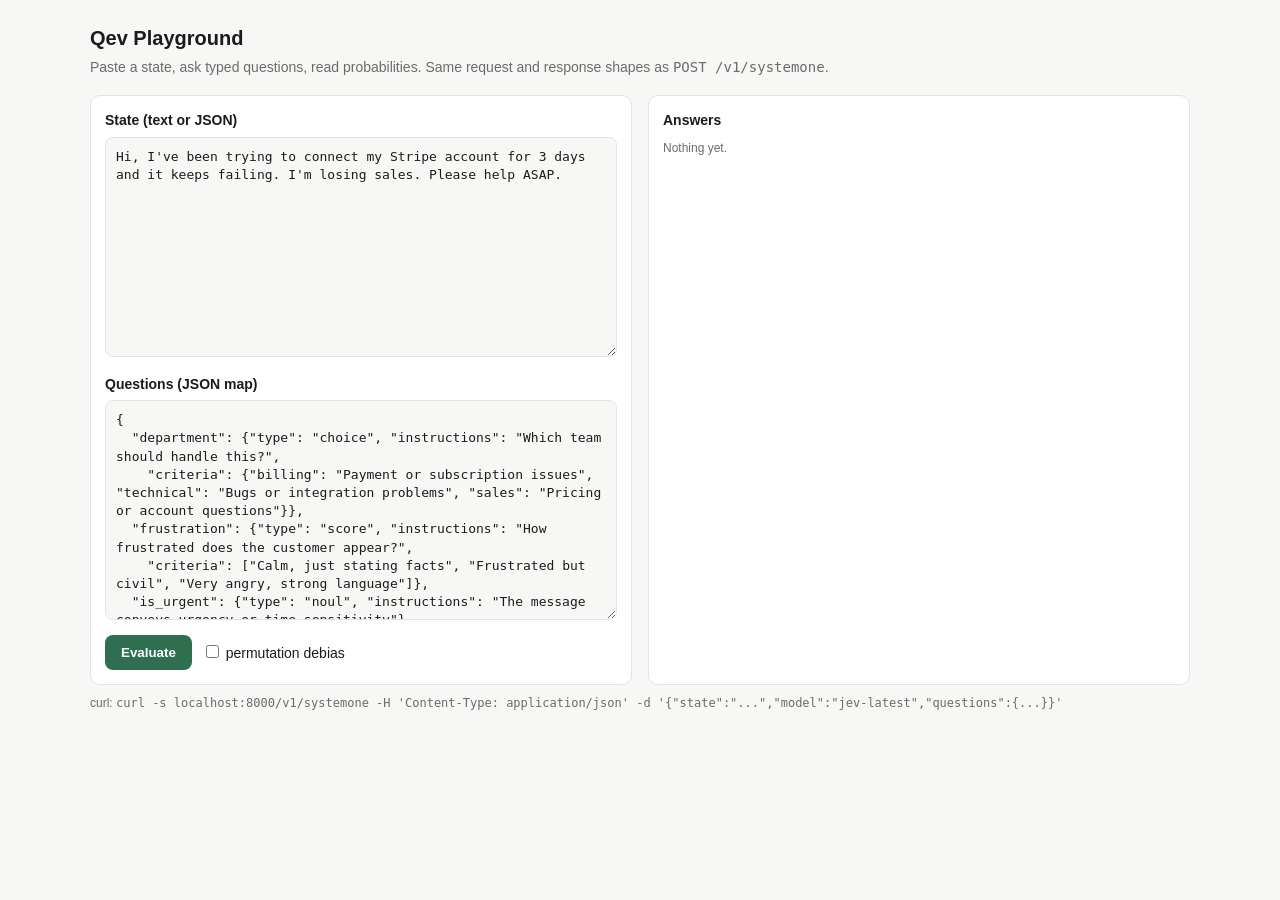
<file: qev/playground/index.html>
<!doctype html>
<html lang="en">
<head>
<meta charset="utf-8">
<meta name="viewport" content="width=device-width, initial-scale=1">
<title>Qev Playground</title>
<style>
  :root { --bg:#f7f7f5; --fg:#1b1b1b; --muted:#6b6b6b; --card:#fff; --line:#e3e3df; --acc:#2f6f4f; --bar:#8fd3ae; --warn:#c0392b; }
  @media (prefers-color-scheme: dark) { :root { --bg:#141414; --fg:#eaeaea; --muted:#9a9a9a; --card:#1e1e1e; --line:#333; --acc:#7cc79d; --bar:#2f6f4f; } }
  * { box-sizing: border-box; }
  body { margin:0; padding:24px 16px; background:var(--bg); color:var(--fg); font:14px/1.45 -apple-system,Segoe UI,Roboto,Helvetica,Arial,sans-serif; }
  main { max-width:1100px; margin:0 auto; }
  h1 { font-size:20px; margin:0 0 4px; } .sub { color:var(--muted); margin:0 0 18px; }
  .grid { display:grid; grid-template-columns: 1fr 1fr; gap:16px; } @media (max-width:820px){ .grid{ grid-template-columns:1fr; } }
  .card { background:var(--card); border:1px solid var(--line); border-radius:10px; padding:14px; }
  label { display:block; font-weight:600; margin:0 0 6px; }
  textarea { width:100%; min-height:220px; font:13px/1.4 ui-monospace,SFMono-Regular,Menlo,monospace; padding:10px; border:1px solid var(--line); border-radius:8px; background:var(--bg); color:var(--fg); resize:vertical; }
  button { background:var(--acc); color:#fff; border:0; border-radius:8px; padding:10px 16px; font-weight:600; cursor:pointer; }
  button:disabled { opacity:.5; cursor:wait; }
  .row { display:flex; gap:10px; align-items:center; flex-wrap:wrap; margin-top:10px; }
  .ans { margin-top:12px; padding-top:12px; border-top:1px solid var(--line); }
  .ans h3 { margin:0 0 6px; font-size:14px; } .ans .kind { color:var(--muted); font-weight:400; margin-left:6px; }
  .bar { display:grid; grid-template-columns: 180px 1fr 56px; gap:8px; align-items:center; margin:3px 0; }
  .bar .track { height:12px; background:var(--line); border-radius:6px; overflow:hidden; } .bar .fill { height:100%; background:var(--bar); }
  .bar .lbl { overflow:hidden; text-overflow:ellipsis; white-space:nowrap; }
  .meta { color:var(--muted); font-size:12px; margin-top:10px; } .err { color:var(--warn); white-space:pre-wrap; }
  code { font-family: ui-monospace,SFMono-Regular,Menlo,monospace; }
</style>
</head>
<body>
<main>
  <h1>Qev Playground</h1>
  <p class="sub">Paste a state, ask typed questions, read probabilities. Same request and response shapes as <code>POST /v1/systemone</code>.</p>
  <div class="grid">
    <div class="card">
      <label for="state">State (text or JSON)</label>
      <textarea id="state">Hi, I've been trying to connect my Stripe account for 3 days and it keeps failing. I'm losing sales. Please help ASAP.</textarea>
      <label for="questions" style="margin-top:12px">Questions (JSON map)</label>
      <textarea id="questions">{
  "department": {"type": "choice", "instructions": "Which team should handle this?",
    "criteria": {"billing": "Payment or subscription issues", "technical": "Bugs or integration problems", "sales": "Pricing or account questions"}},
  "frustration": {"type": "score", "instructions": "How frustrated does the customer appear?",
    "criteria": ["Calm, just stating facts", "Frustrated but civil", "Very angry, strong language"]},
  "is_urgent": {"type": "noul", "instructions": "The message conveys urgency or time-sensitivity"}
}</textarea>
      <div class="row">
        <button id="run">Evaluate</button>
        <label style="font-weight:400;margin:0"><input type="checkbox" id="debias"> permutation debias</label>
        <span id="status" class="meta"></span>
      </div>
    </div>
    <div class="card">
      <label>Answers</label>
      <div id="out"><span class="meta">Nothing yet.</span></div>
    </div>
  </div>
  <p class="meta">curl: <code>curl -s localhost:8000/v1/systemone -H 'Content-Type: application/json' -d '{"state":"...","model":"jev-latest","questions":{...}}'</code></p>
</main>
<script>
const $ = (id) => document.getElementById(id);
function esc(value) { return String(value).replace(/[&<>"']/g, c => ({'&':'&amp;', '<':'&lt;', '>':'&gt;', '"':'&quot;', "'":'&#39;'}[c])); }
function parseState(s) { s = s.trim(); if (!s) return ""; try { return JSON.parse(s); } catch (e) { return s; } }
function bars(probs) {
  return Object.entries(probs).map(([k, v]) => `<div class="bar"><span class="lbl" title="${esc(k)}">${esc(k)}</span><div class="track"><div class="fill" style="width:${(v*100).toFixed(1)}%"></div></div><span>${v.toFixed(3)}</span></div>`).join("");
}
async function run() {
  const btn = $("run"), out = $("out"), st = $("status");
  let questions;
  try { questions = JSON.parse($("questions").value); } catch (e) { out.innerHTML = `<div class="err">questions is not valid JSON: ${esc(e.message)}</div>`; return; }
  btn.disabled = true; st.textContent = "evaluating..."; const t0 = performance.now();
  try {
    const q = $("debias").checked ? "?debias=3" : "";
    const r = await fetch("/v1/systemone" + q, { method: "POST", headers: { "Content-Type": "application/json", "Authorization": "Bearer local" },
      body: JSON.stringify({ state: parseState($("state").value), model: "jev-latest", questions }) });
    const data = await r.json();
    if (!r.ok) { out.innerHTML = `<div class="err">${r.status}: ${esc(JSON.stringify(data, null, 2))}</div>`; return; }
    let html = "";
    for (const [id, a] of Object.entries(data.answers)) {
      if (a.type === "noul") html += `<div class="ans"><h3>${esc(id)}<span class="kind">noul</span></h3>${bars({ yes: a.noul, no: 1 - a.noul })}</div>`;
      else if (a.type === "choice") html += `<div class="ans"><h3>${esc(id)}<span class="kind">choice: <b>${esc(a.choice)}</b>, confidence ${a.confidence.toFixed(3)}</span></h3>${bars(a.probabilities)}</div>`;
      else html += `<div class="ans"><h3>${esc(id)}<span class="kind">score: <b>${a.score.toFixed(3)}</b>, confidence ${a.confidence.toFixed(3)}</span></h3>${bars(Object.fromEntries(Object.entries(a.probabilities).map(([k, v]) => [`${k}: ${typeof a.legend[k] === "string" ? a.legend[k] : JSON.stringify(a.legend[k])}`, v])))}</div>`;
    }
    const m = data.qev || {};
    html += `<div class="meta">model ${esc(data.model)}, ${esc(data.usage.input_tokens)} input tokens, ${esc(m.branches || "?")} branches, fork ${esc(m.fork_mode || "?")}, forward ${m.timing ? (m.timing.forward_s * 1000).toFixed(0) : "?"} ms, round trip ${(performance.now() - t0).toFixed(0)} ms</div>`;
    out.innerHTML = html;
  } catch (e) { out.innerHTML = `<div class="err">${esc(e.message)}</div>`; }
  finally { btn.disabled = false; st.textContent = ""; }
}
$("run").addEventListener("click", run);
</script>
</body>
</html>
</file>
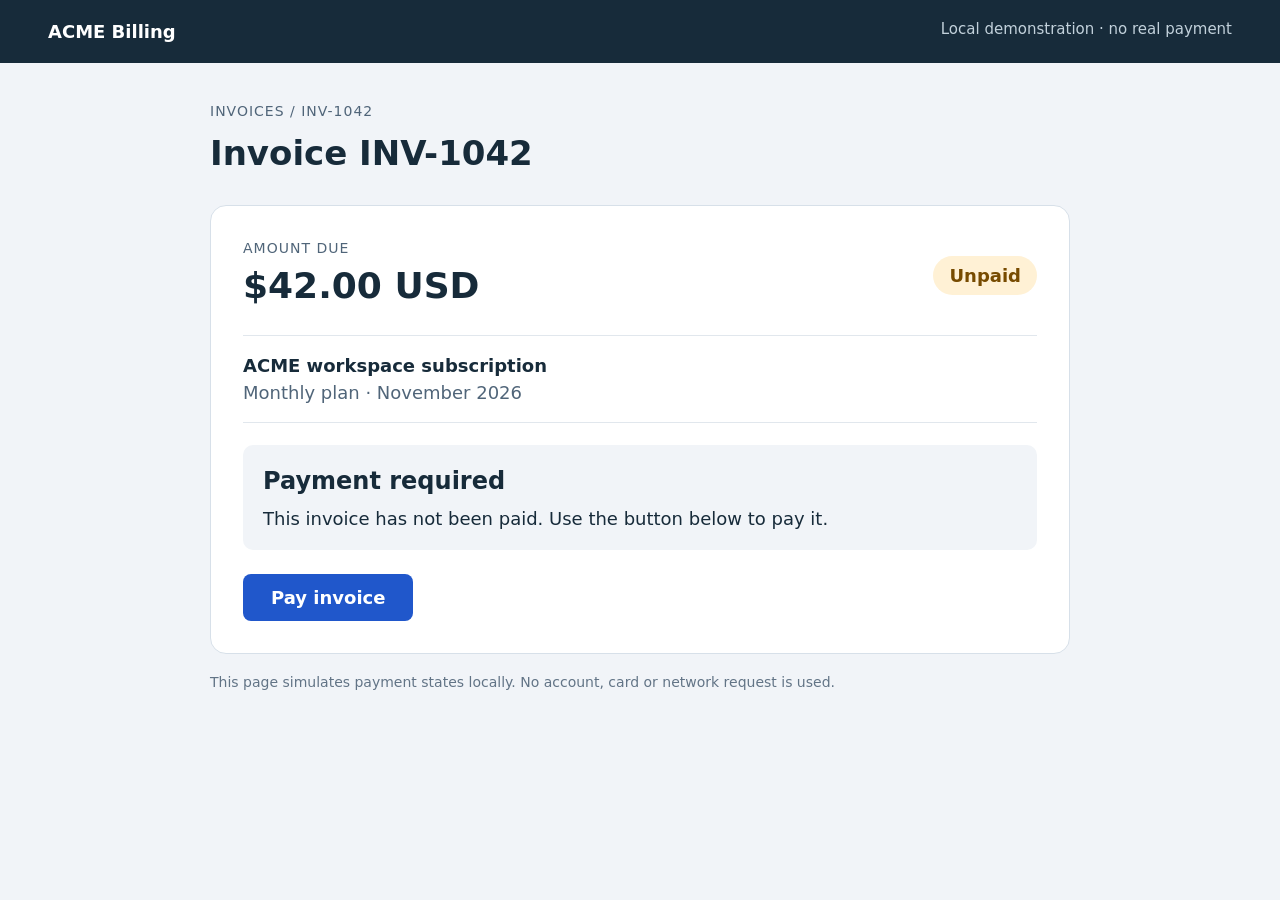
<file: examples/browser_task.html>
<!doctype html>
<html lang="en">
<meta charset="utf-8">
<meta name="viewport" content="width=device-width,initial-scale=1">
<title>ACME invoice · OneJev browser demo</title>
<style>
  * { box-sizing: border-box; }
  body { margin: 0; background: #f1f4f8; color: #172b3a; font: 18px/1.5 system-ui, sans-serif; }
  header { background: #172b3a; color: white; padding: 18px 48px; font-weight: 650; }
  header span { float: right; color: #c2d1db; font-size: 15px; font-weight: 400; }
  main { max-width: 860px; margin: 38px auto; }
  .eyebrow { color: #506579; font-size: 14px; letter-spacing: 1px; text-transform: uppercase; }
  h1 { margin: 6px 0 26px; font-size: 34px; }
  article { background: white; padding: 32px; border: 1px solid #d7e0e9; border-radius: 16px; }
  .row { display: flex; justify-content: space-between; align-items: center; }
  .amount { font-size: 36px; font-weight: 700; }
  .badge { background: #fff1d5; color: #774b00; padding: 6px 16px; border-radius: 24px; font-weight: 700; }
  .details { border-block: 1px solid #e1e7ed; margin: 22px 0; padding: 16px 0; color: #506579; }
  .details strong { color: #172b3a; }
  #notice { padding: 18px 20px; background: #f1f4f8; border-radius: 10px; margin-bottom: 24px; }
  #notice h2 { margin: 0 0 6px; font-size: 24px; }
  #notice p { margin: 0; }
  button { border: 0; border-radius: 8px; padding: 13px 28px; background: #2057cb; color: white; font: 650 18px system-ui; cursor: pointer; }
  button:disabled { opacity: .55; cursor: default; }
  footer { margin-top: 18px; font-size: 14px; color: #627486; }
  body[data-state="retry"] #notice, body[data-state="blocked"] #notice { background: #fff0ed; color: #8b2717; }
  body[data-state="paid"] #notice, body[data-state="paid"] .badge { background: #e1f6e9; color: #126039; }
</style>
<body data-state="unpaid">
<header>ACME Billing <span>Local demonstration · no real payment</span></header>
<main>
  <div class="eyebrow">Invoices / INV-1042</div>
  <h1>Invoice INV-1042</h1>
  <article>
    <div class="row"><div><div class="eyebrow">Amount due</div><div class="amount">$42.00 USD</div></div><div class="badge" id="status">Unpaid</div></div>
    <div class="details"><strong>ACME workspace subscription</strong><br>Monthly plan · November 2026</div>
    <section id="notice" aria-live="polite"><h2 id="message">Payment required</h2><p id="description">This invoice has not been paid. Use the button below to pay it.</p></section>
    <button type="button" id="pay">Pay invoice</button>
  </article>
  <footer>This page simulates payment states locally. No account, card or network request is used.</footer>
</main>
<script>
  const scenario = new URLSearchParams(location.search).get('scenario') || 'retry';
  const button = document.querySelector('#pay');
  let attempts = 0;
  const views = {
    unpaid: ['Unpaid', 'Payment required', 'This invoice has not been paid. Use the button below to pay it.', 'Pay invoice'],
    processing: ['Processing', 'Payment processing', 'Please wait. Payment has not been confirmed yet.', 'Processing…'],
    retry: ['Unpaid', 'Payment failed', 'Temporary connection issue. The invoice is still unpaid. Please retry payment.', 'Retry payment'],
    blocked: ['Declined', 'Payment declined', 'The payment method was declined. Manual review is required. The invoice remains unpaid.', 'Contact support'],
    paid: ['Paid', 'Payment successful', 'Invoice INV-1042 has been paid in full. No further action is needed.', 'Payment completed']
  };
  function render(state) {
    document.body.dataset.state = state;
    const [status, message, description, label] = views[state];
    document.querySelector('#status').textContent = status;
    document.querySelector('#message').textContent = message;
    document.querySelector('#description').textContent = description;
    button.textContent = label;
    button.disabled = ['processing', 'paid', 'blocked'].includes(state);
  }
  button.addEventListener('click', () => {
    if (button.disabled) return;
    attempts += 1;
    render('processing');
    if (scenario === 'pending') return;
    setTimeout(() => {
      if (scenario === 'blocked') render('blocked');
      else if (scenario === 'exhausted' || (scenario === 'retry' && attempts === 1)) render('retry');
      else render('paid');
    }, 300);
  });
</script>
</body>
</html>
</file>
